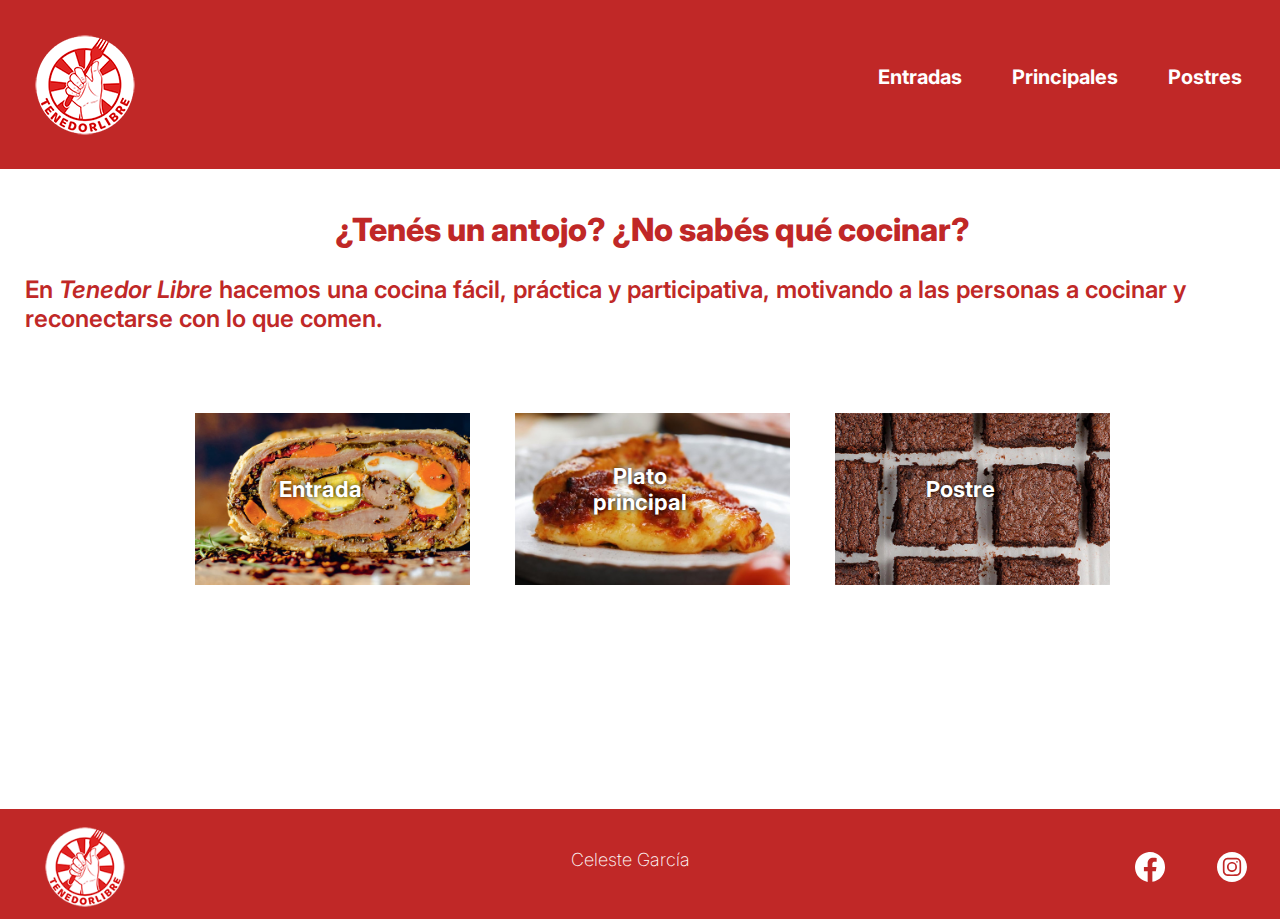
<file: index.html>
<!DOCTYPE html>
<html>
<head>
	<meta charset="utf-8">
	<meta name="viewport" content="width=device-width, initial-scale=1">
	<title>Tenedor Libre</title>
	<link rel="stylesheet" type="text/css" href="styles.css">
</head>

<body>

<main>
	<header>
	<a href="index.html"><img src="logo.png"></a> 

	<nav>
        <a href="entrada.html">Entradas</a>
        <a href="principal.html">Principales</a>
        <a href="postre.html">Postres</a>
    </nav>
	</header>

	<section>

	<div class="inicio">
		<h1>¿Tenés un antojo? ¿No sabés qué cocinar?</h1>
	</div>

	<div class="intro">
		<h2>En <i>Tenedor Libre</i> hacemos una cocina fácil, práctica y participativa, motivando a las personas a cocinar y reconectarse con lo que comen.</h2>
	</div>

	<div class="contenedor-principal">
		<div class="contenedor">
		<a href="entrada.html">
			<div class="texto-superpuesto">Entrada</div>
      <img src="matambre.jpg" alt="Entradas">
    </a>
		</div>
		<div class="contenedor">
    <a href="principal.html">
			<div class="texto-superpuesto">Plato principal</div>
			<img src="pizza.jpg" alt="Principales">
		</a>
		</div>
		<div class="contenedor">
		<a href="postre.html">
			<div class="texto-superpuesto">Postre</div>
			<img src="brownies.jpg" alt="Postres">
		</a>
		</div>
	</div>

	</section>

	<footer>
	<div class="footer-logo">
		<img src="logo.png" alt="Logo">
	</div>

	<div class="footer-texto">
		Celeste García
	</div>

	<div class="footer-redes">
	<a href="https://www.facebook.com/TenedorLibreOK" target="_blank">
		<img src="facebook.svg" alt="Facebook">
	</a>
	<a href="https://www.instagram.com/tenedorlibreok/" target="_blank">
		<img src="instagram.svg" alt="Instagram">
	</a>
	</div>
	</footer>

</main>

</body>
</html>
</file>
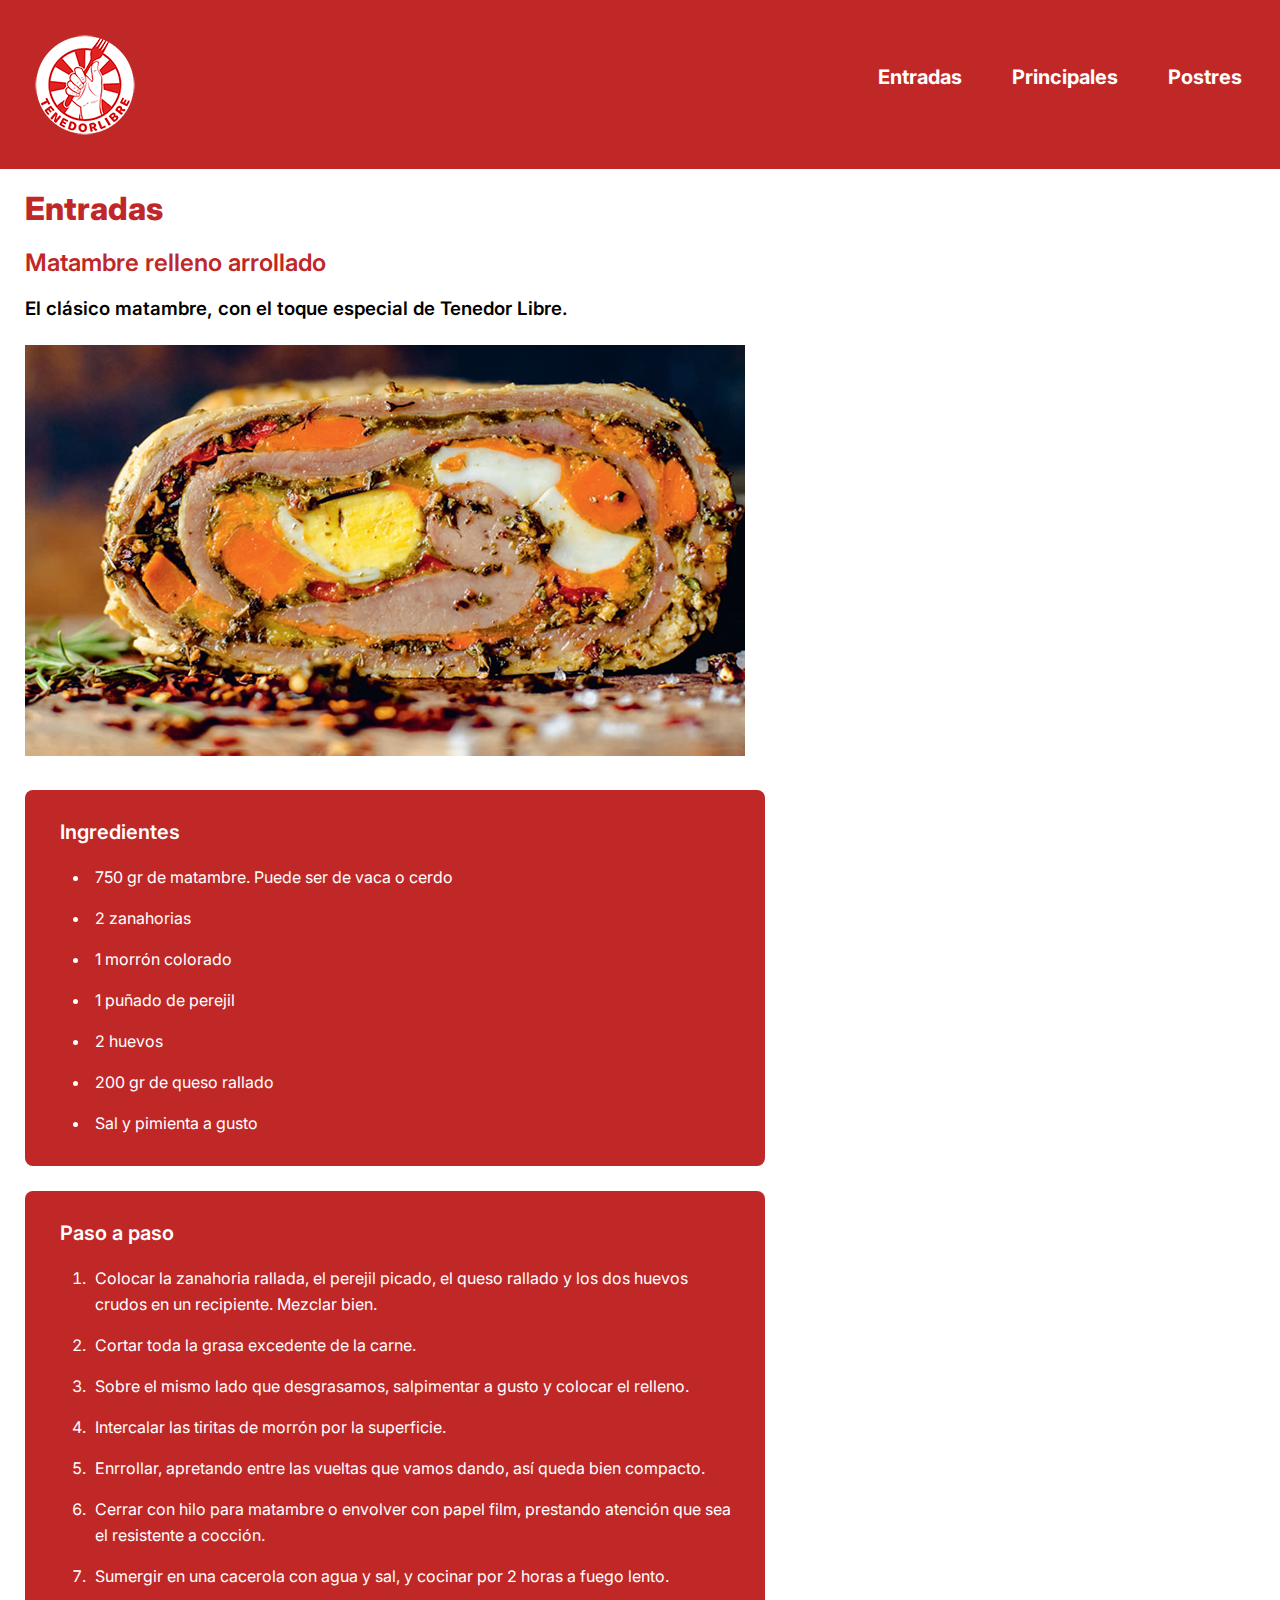
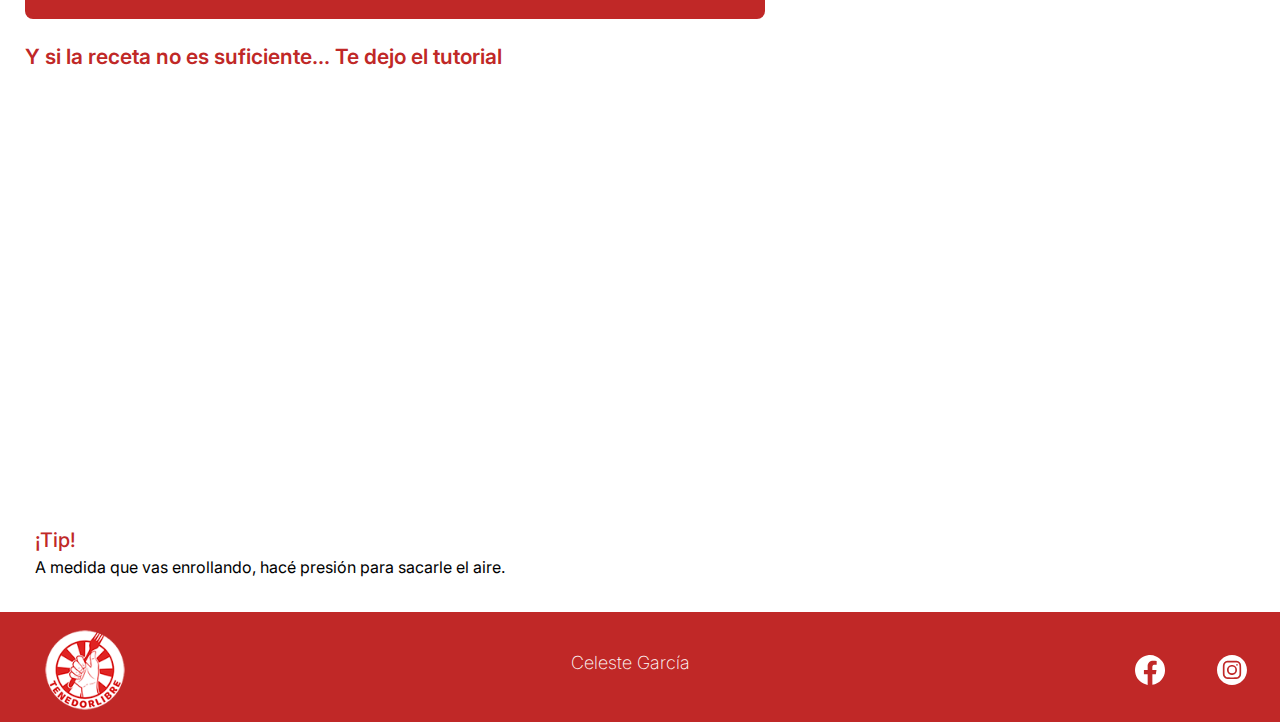
<file: entrada.html>
<!DOCTYPE html>
<html>
<head>
	<meta charset="utf-8">
	<meta name="viewport" content="width=device-width, initial-scale=1">
	<title>Tenedor Libre</title>
	<link rel="stylesheet" type="text/css" href="styles.css">
</head>

<body>

<main>
	<header>
	<a href="index.html"><img src="logo.png"></a> 

	<nav>
        <a href="entrada.html">Entradas</a>
        <a href="principal.html">Principales</a>
        <a href="postre.html">Postres</a>
    </nav>
	</header>

	<h1>Entradas</h1>

	<h2>Matambre relleno arrollado</h2>

	<h3>El clásico matambre, con el toque especial de Tenedor Libre.</h3>

	<img src="matambre.jpg">

	<div id="rectangulo">
	<h4>Ingredientes</h4>
	<ul>
		<li>750 gr de matambre. Puede ser de vaca o cerdo</li>
		<li>2 zanahorias</li>
		<li>1 morrón colorado</li>
		<li>1 puñado de perejil</li>
		<li>2 huevos</li>
		<li>200 gr de queso rallado</li>
		<li>Sal y pimienta a gusto</li>
	</ul>
	</div>

	<div id="rectangulo">
	<h4>Paso a paso</h4>
	<ol>
		<li>Colocar la zanahoria rallada, el perejil picado, el queso rallado y los dos huevos crudos en un recipiente. Mezclar bien.</li>
		<li>Cortar toda la grasa excedente de la carne.</li>
		<li>Sobre el mismo lado que desgrasamos, salpimentar a gusto y colocar el relleno.</li>
		<li>Intercalar las tiritas de morrón por la superficie.</li>
		<li>Enrrollar, apretando entre las vueltas que vamos dando, así queda bien compacto.</li>
		<li>Cerrar con hilo para matambre o envolver con papel film, prestando atención que sea el resistente a cocción.</li>
		<li>Sumergir en una cacerola con agua y sal, y cocinar por 2 horas a fuego lento.</li>
	</ol>
	</div>

	<h5>Y si la receta no es suficiente... Te dejo el tutorial</h5>

	<iframe width="720" height="405" src="https://www.youtube.com/embed/_XYdX3l-bO8?si=Dd75luhVEDlXUHJy" title="YouTube video player" frameborder="0" allow="accelerometer; autoplay; clipboard-write; encrypted-media; gyroscope; picture-in-picture; web-share" referrerpolicy="strict-origin-when-cross-origin" allowfullscreen></iframe>

	<div id="tip-seccion">
	<h6>¡Tip!</h6> 
	<p class="tip">A medida que vas enrollando, hacé presión para sacarle el aire.</p>
	</div>

	<footer>
	<div class="footer-logo">
		<img src="logo.png" alt="Logo">
	</div>

	<div class="footer-texto">
		Celeste García
	</div>

	<div class="footer-redes">
	<a href="https://www.facebook.com/TenedorLibreOK" target="_blank">
		<img src="facebook.svg" alt="Facebook">
	</a>
	<a href="https://www.instagram.com/tenedorlibreok/" target="_blank">
		<img src="instagram.svg" alt="Instagram">
	</a>
	</div>
	</footer>

</main>

</body>
</html>
</file>
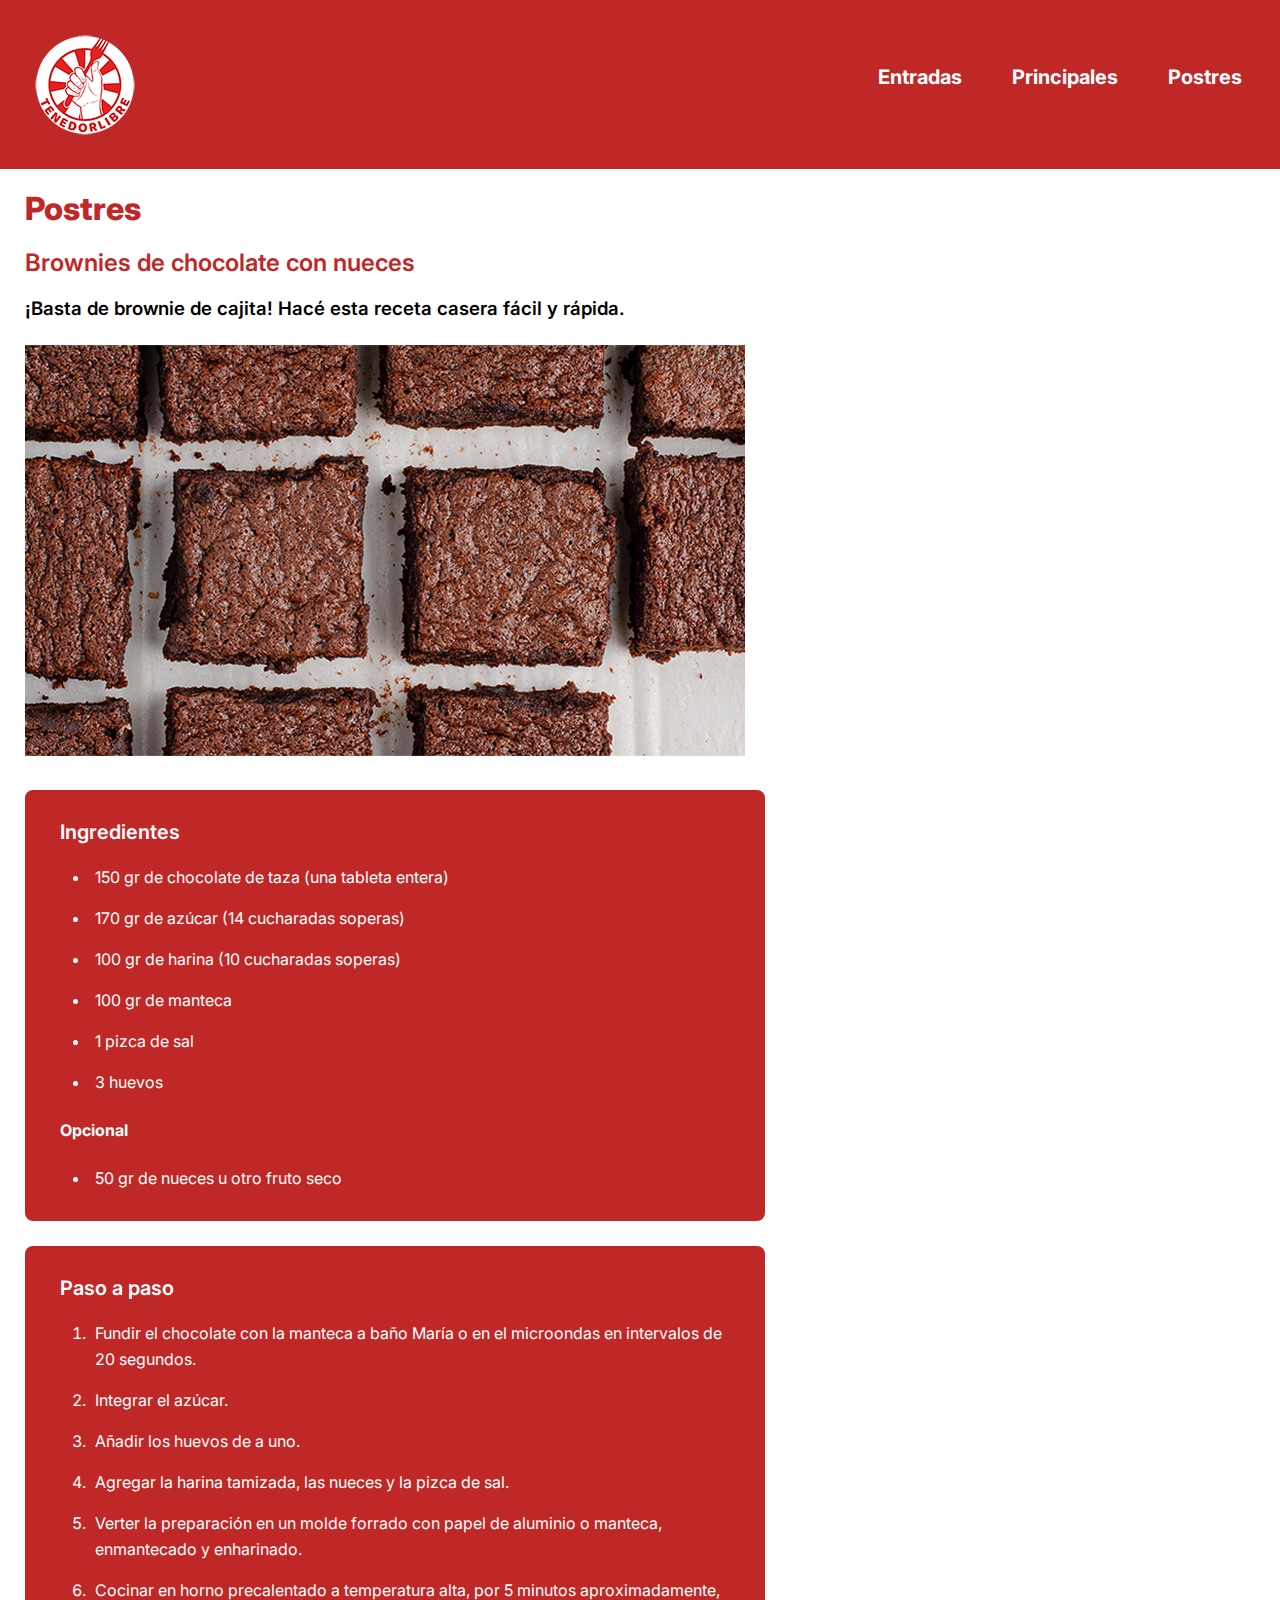
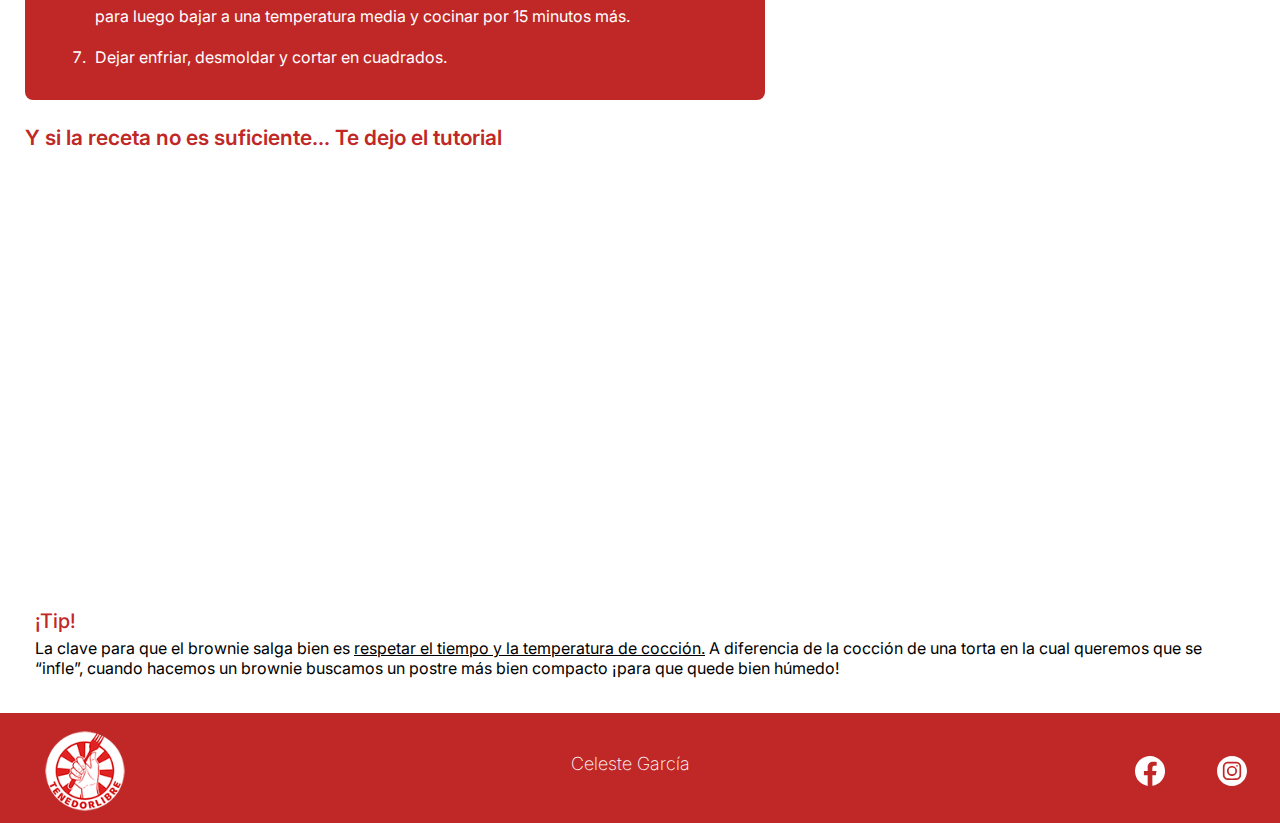
<file: postre.html>
<!DOCTYPE html>
<html>
<head>
	<meta charset="utf-8">
	<meta name="viewport" content="width=device-width, initial-scale=1">
	<title>Tenedor Libre</title>
	<link rel="stylesheet" type="text/css" href="styles.css">
</head>

<body>

<main>
	<header>
	<a href="index.html"><img src="logo.png"></a> 

	<nav>
        <a href="entrada.html">Entradas</a>
        <a href="principal.html">Principales</a>
        <a href="postre.html">Postres</a>
    </nav>
	</header>

	<h1>Postres</h1>

	<h2>Brownies de chocolate con nueces</h2>

	<h3>¡Basta de brownie de cajita! Hacé esta receta casera fácil y rápida.</h3>

	<img src="brownies.jpg">

	<div id="rectangulo">
	<h4>Ingredientes</h4>
	<ul>
		<li>150 gr de chocolate de taza (una tableta entera)</li>
		<li>170 gr de azúcar (14 cucharadas soperas)</li>
		<li>100 gr de harina (10 cucharadas soperas)</li>
		<li>100 gr de manteca</li>
		<li>1 pizca de sal</li>
		<li>3 huevos</li>
	</ul>
	<p class="opcional"><b>Opcional</b></p>
	<ul>
		<li>50 gr de nueces u otro fruto seco</li>
	</ul>
	</div>

	<div id="rectangulo">
	<h4>Paso a paso</h4>
	<ol>
		<li>Fundir el chocolate con la manteca a baño María o en el microondas en intervalos de 20 segundos.</li>
		<li>Integrar el azúcar.</li>
		<li>Añadir los huevos de a uno.</li>
		<li>Agregar la harina tamizada, las nueces y la pizca de sal.</li>
		<li>Verter la preparación en un molde forrado con papel de aluminio o manteca, enmantecado y enharinado.</li>
		<li>Cocinar en horno precalentado a temperatura alta, por 5 minutos aproximadamente, para luego bajar a una temperatura media y cocinar por 15 minutos más.</li>
		<li>Dejar enfriar, desmoldar y cortar en cuadrados.</li>
	</ol>
	</div>

	<h5>Y si la receta no es suficiente... Te dejo el tutorial</h5>

	<iframe width="720" height="405" src="https://www.youtube.com/embed/TaVaifrpb7w?si=5CnncnaaWDwz2wcE" title="YouTube video player" frameborder="0" allow="accelerometer; autoplay; clipboard-write; encrypted-media; gyroscope; picture-in-picture; web-share" referrerpolicy="strict-origin-when-cross-origin" allowfullscreen></iframe>

	<div id="tip-seccion">
	<h6>¡Tip!</h6> 
	<p class="tip">La clave para que el brownie salga bien es <u>respetar el tiempo y la temperatura de cocción.</u> A diferencia de la cocción de una torta en la cual queremos que se “infle”, cuando hacemos un brownie buscamos un postre más bien compacto ¡para que quede bien húmedo!</p>
	</div>

	<footer>
	<div class="footer-logo">
		<img src="logo.png" alt="Logo">
	</div>

	<div class="footer-texto">
		Celeste García
	</div>

	<div class="footer-redes">
	<a href="https://www.facebook.com/TenedorLibreOK" target="_blank">
		<img src="facebook.svg" alt="Facebook">
	</a>
	<a href="https://www.instagram.com/tenedorlibreok/" target="_blank">
		<img src="instagram.svg" alt="Instagram">
	</a>
	</div>
	</footer>

</main>

</body>
</html>
</file>
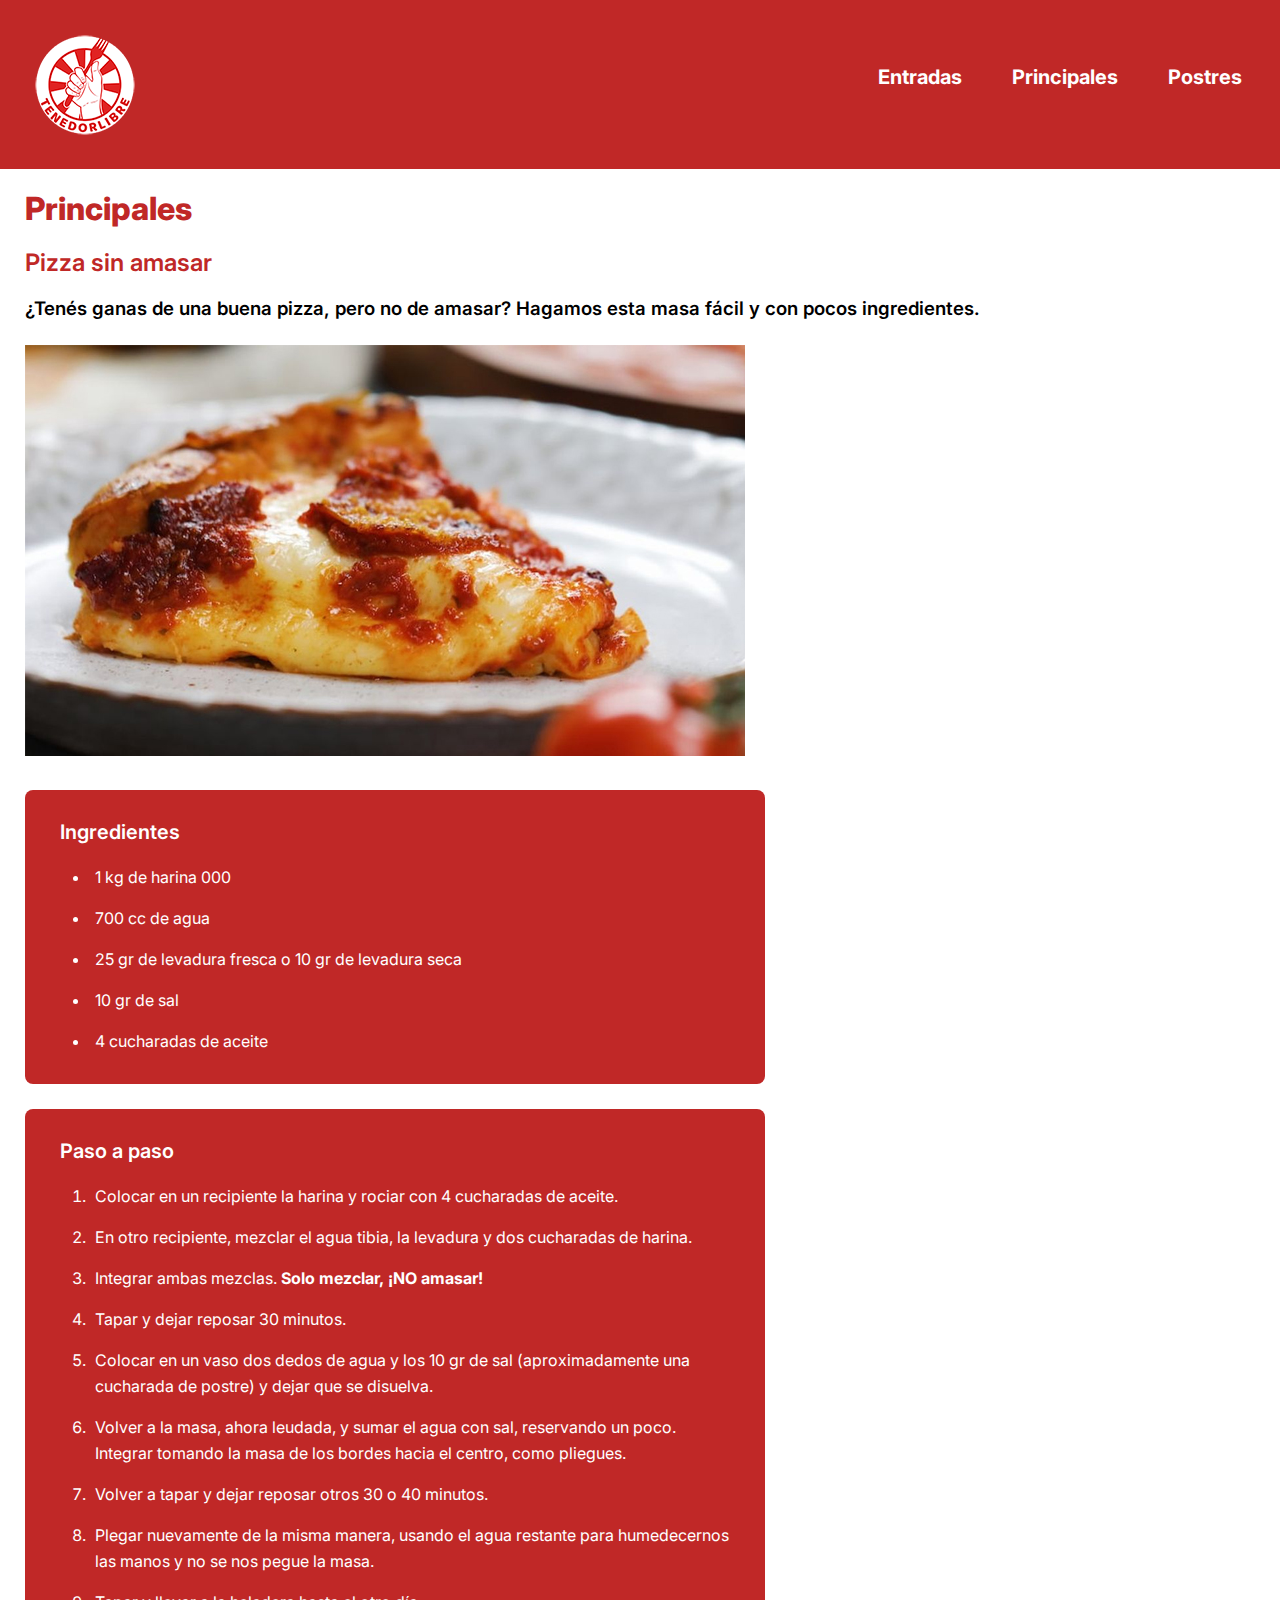
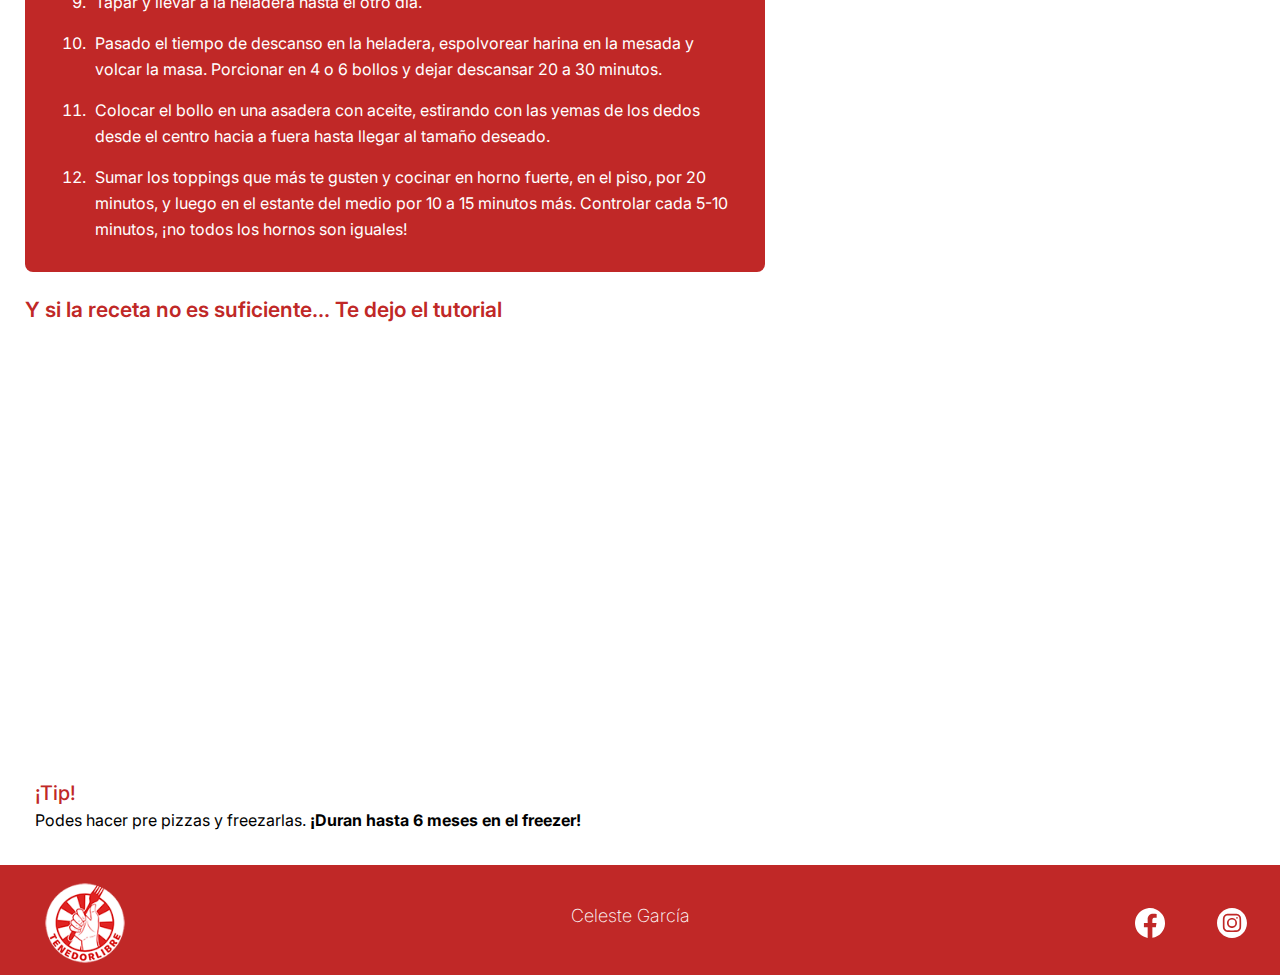
<file: principal.html>
<!DOCTYPE html>
<html>
<head>
	<meta charset="utf-8">
	<meta name="viewport" content="width=device-width, initial-scale=1">
	<title>Tenedor Libre</title>
	<link rel="stylesheet" type="text/css" href="styles.css">
</head>

<body>

<main>
	<header>
	<a href="index.html"><img src="logo.png"></a> 

	<nav>
        <a href="entrada.html">Entradas</a>
        <a href="principal.html">Principales</a>
        <a href="postre.html">Postres</a>
    </nav>
	</header>

	<h1>Principales</h1>

	<h2>Pizza sin amasar</h2>

	<h3>¿Tenés ganas de una buena pizza, pero no de amasar? Hagamos esta masa fácil y con pocos ingredientes.</h3>

	<img src="pizza.jpg">

	<div id="rectangulo">
		<h4>Ingredientes</h4>
	<ul>
		<li>1 kg de harina 000</li>
		<li>700 cc de agua</li>
		<li>25 gr de levadura fresca o 10 gr de levadura seca</li>
		<li>10 gr de sal</li>
		<li>4 cucharadas de aceite</li>
	</ul>
	</div>

	<div id="rectangulo">
	<h4>Paso a paso</h4>
	<ol>
		<li>Colocar en un recipiente la harina y rociar con 4 cucharadas de aceite.</li>
		<li>En otro recipiente, mezclar el agua tibia, la levadura y dos cucharadas de harina.</li>
		<li>Integrar ambas mezclas. <b>Solo mezclar, ¡NO amasar!</b></li>
		<li>Tapar y dejar reposar 30 minutos.</li>
		<li>Colocar en un vaso dos dedos de agua y los 10 gr de sal (aproximadamente una cucharada de postre) y dejar que se disuelva.</li>
		<li>Volver a la masa, ahora leudada, y sumar el agua con sal, reservando un poco. Integrar tomando la masa de los bordes hacia el centro, como pliegues.</li>
		<li>Volver a tapar y dejar reposar otros 30 o 40 minutos.</li>
		<li>Plegar nuevamente de la misma manera, usando el agua restante para humedecernos las manos y no se nos pegue la masa.</li>
		<li>Tapar y llevar a la heladera hasta el otro día.</li>
		<li>Pasado el tiempo de descanso en la heladera, espolvorear harina en la mesada y volcar la masa. Porcionar en 4 o 6 bollos y dejar descansar 20 a 30 minutos.</li>
		<li>Colocar el bollo en una asadera con aceite, estirando con las yemas de los dedos desde el centro hacia a fuera hasta llegar al tamaño deseado.</li>
		<li>Sumar los toppings que más te gusten y cocinar en horno fuerte, en el piso, por 20 minutos, y luego en el estante del medio por 10 a 15 minutos más. Controlar cada 5-10 minutos, ¡no todos los hornos son iguales! </li>
	</ol>
	</div>

	<h5>Y si la receta no es suficiente... Te dejo el tutorial</h5>

	<iframe width="720" height="405" src="https://www.youtube.com/embed/t3105v6tKmY?si=MiH3JgvKEBsWYFeD" title="YouTube video player" frameborder="0" allow="accelerometer; autoplay; clipboard-write; encrypted-media; gyroscope; picture-in-picture; web-share" referrerpolicy="strict-origin-when-cross-origin" allowfullscreen></iframe>

	<div id="tip-seccion">
	<h6>¡Tip!</h6> 
	<p class="tip">Podes hacer pre pizzas y freezarlas. <b>¡Duran hasta 6 meses en el freezer!</b></p>
	</div>

	<footer>
	<div class="footer-logo">
		<img src="logo.png" alt="Logo">
	</div>

	<div class="footer-texto">
		Celeste García
	</div>

	<div class="footer-redes">
	<a href="https://www.facebook.com/TenedorLibreOK" target="_blank">
		<img src="facebook.svg" alt="Facebook">
	</a>
	<a href="https://www.instagram.com/tenedorlibreok/" target="_blank">
		<img src="instagram.svg" alt="Instagram">
	</a>
	</div>
	</footer>

</main>

</body>
</html>
</file>
<file: styles.css>
@import url('https://fonts.googleapis.com/css2?family=Inter:ital,opsz,wght@0,14..32,100..900;1,14..32,100..900&family=Outfit:wght@100..900&family=Public+Sans:ital,wght@0,100..900;1,100..900&family=Roboto+Serif:ital,opsz,wght@0,8..144,100..900;1,8..144,100..900&family=Roboto:ital,wght@0,100;0,300;0,400;0,500;0,700;0,900;1,100;1,300;1,400;1,500;1,700;1,900&display=swap');

*{
	margin: 0;
	padding: 0;
	font-family: "Inter", sans-serif;
}

body{
	background-color: #ffffff;
}

main{
	width: 100%;
	margin-left: auto;
	margin-right: auto;
}

header{
	width: 99%;
	height: 100 px;
	background-color: #c02827;
	display: flex;
	justify-content: space-between;
	align-items: center;
	padding: 10px;
	padding-bottom: 25px;
}

nav{
	display: flex;
	gap: 50px;
	margin-right: 35px;
}

nav a{
	color: #ffffff; 
	text-decoration: none;
	font-size: 20px;
	font-weight: bold;
	transition: 0.3s ease;
}

section{
	width: 100%;
	height: 640px;
	color: #ffffff; 
	margin-left: auto;
	margin-right: auto;
}

h1{
	padding: 0;
	color: #c02827;
	font-weight: 800;
	margin-top: 20px;
	margin-left: 25px;
}

.inicio {
	display: flex;
	align-items: center;
	justify-content: center;
	height: 100px;
}

h2{
	color: #c02827;
	font-weight: 600;
	margin-top: 20px;
	margin-left: 25px;
}

.intro {
	display: flex;
	align-items: center;
	justify-content: center;
	height: 50px;
}

h3{
	font-weight: 600;
	margin-top: 20px;
	margin-left: 25px;	
}

img{
	margin-right: 25px;
	margin-top: 25px;
	margin-left: 25px;
	margin-bottom: 5px;
}

h4{
	color: #ffffff;
	font-weight: 600;
	font-size: 20px;
	margin-top: 20px;
	margin-left: 25px;
}

ul{
	color: #ffffff;
	margin: 5px;
	padding: 5px;
	font-size: 16px;
	line-height: 26px;
	margin-left: 25px;
}

#rectangulo{
	margin: 25px;
	padding: 10px;
	width: 720px;
	border-radius: 8px; 
	background-color: #c02827;
}

ol{
	color: #ffffff;
	margin: 5px;
	padding: 5px;
	font-size: 16px;
	line-height: 26px;
	margin-left: 25px;
}

li{
	margin: 5px;
	padding: 5px;
	color: #ffffff;
	font-size: 16px;
	line-height: 26px;
	margin-left: 25px;
}

h5{
	color: #c02827;
	font-weight: 600;
	font-size: 21px;
	margin-top: 20px;
	margin-left: 25px;
}

iframe{
	margin-left: 25px;
	margin-top: 20px;
}


h6{
	color: #c02827;
	font-weight: 500;
	font-size: 20px;
	margin-top: 20px;
	margin-left: 25px;
}

p{
	margin-left: 20px;
	padding: 5px;
}

.opcional{
	color: #ffffff;
}

.tip{
	margin-bottom: 20px;
}

#tip-seccion{
	margin: 5px;
	padding: 5px;
	width: 1200px;
	background-color: #ffffff;
}

.contenedor-principal {
	display: flex;
	justify-content: center;
	gap: 20px;
	padding: 20px;
}

.contenedor {
	position: relative;
	width: 300px;
	height: 300px;
	display: flex;
	justify-content: center;
	align-items: center;
	border-radius: 8px;
	overflow: hidden;
}

.contenedor img {
	width: 100%;
	height: 100%;
	object-fit: cover;
	display: block;
}

.texto-superpuesto {
	position: absolute;
	top: 50%;
	left: 50%;
	transform: translate(-50%, -50%);
	color: white;
	font-size: 22px;
	font-weight: bold;
	text-shadow: 0 0 5px black;
	text-align: center;
	z-index: 2;
}

footer{
	width: 98%;
	height: 100px;
	background-color: #c02827;
	display: flex;
	align-items: center;
	justify-content: space-between;
	padding-left: 20px;
	padding-right: 20px;
	padding-bottom: 10px;
}

.footer-logo img{
	height: 80px;
}

.footer-texto{
	color: #ffffff;
	font-weight: 200;
	font-size: 18px;
	align-items: center;
}

.footer-redes{
	display: flex;
	align-items: center;
	gap: 2px;
	padding-right: 2px;
}

.footer-redes a img{
	height: 30px;
	width: 30px;
}
</file>
